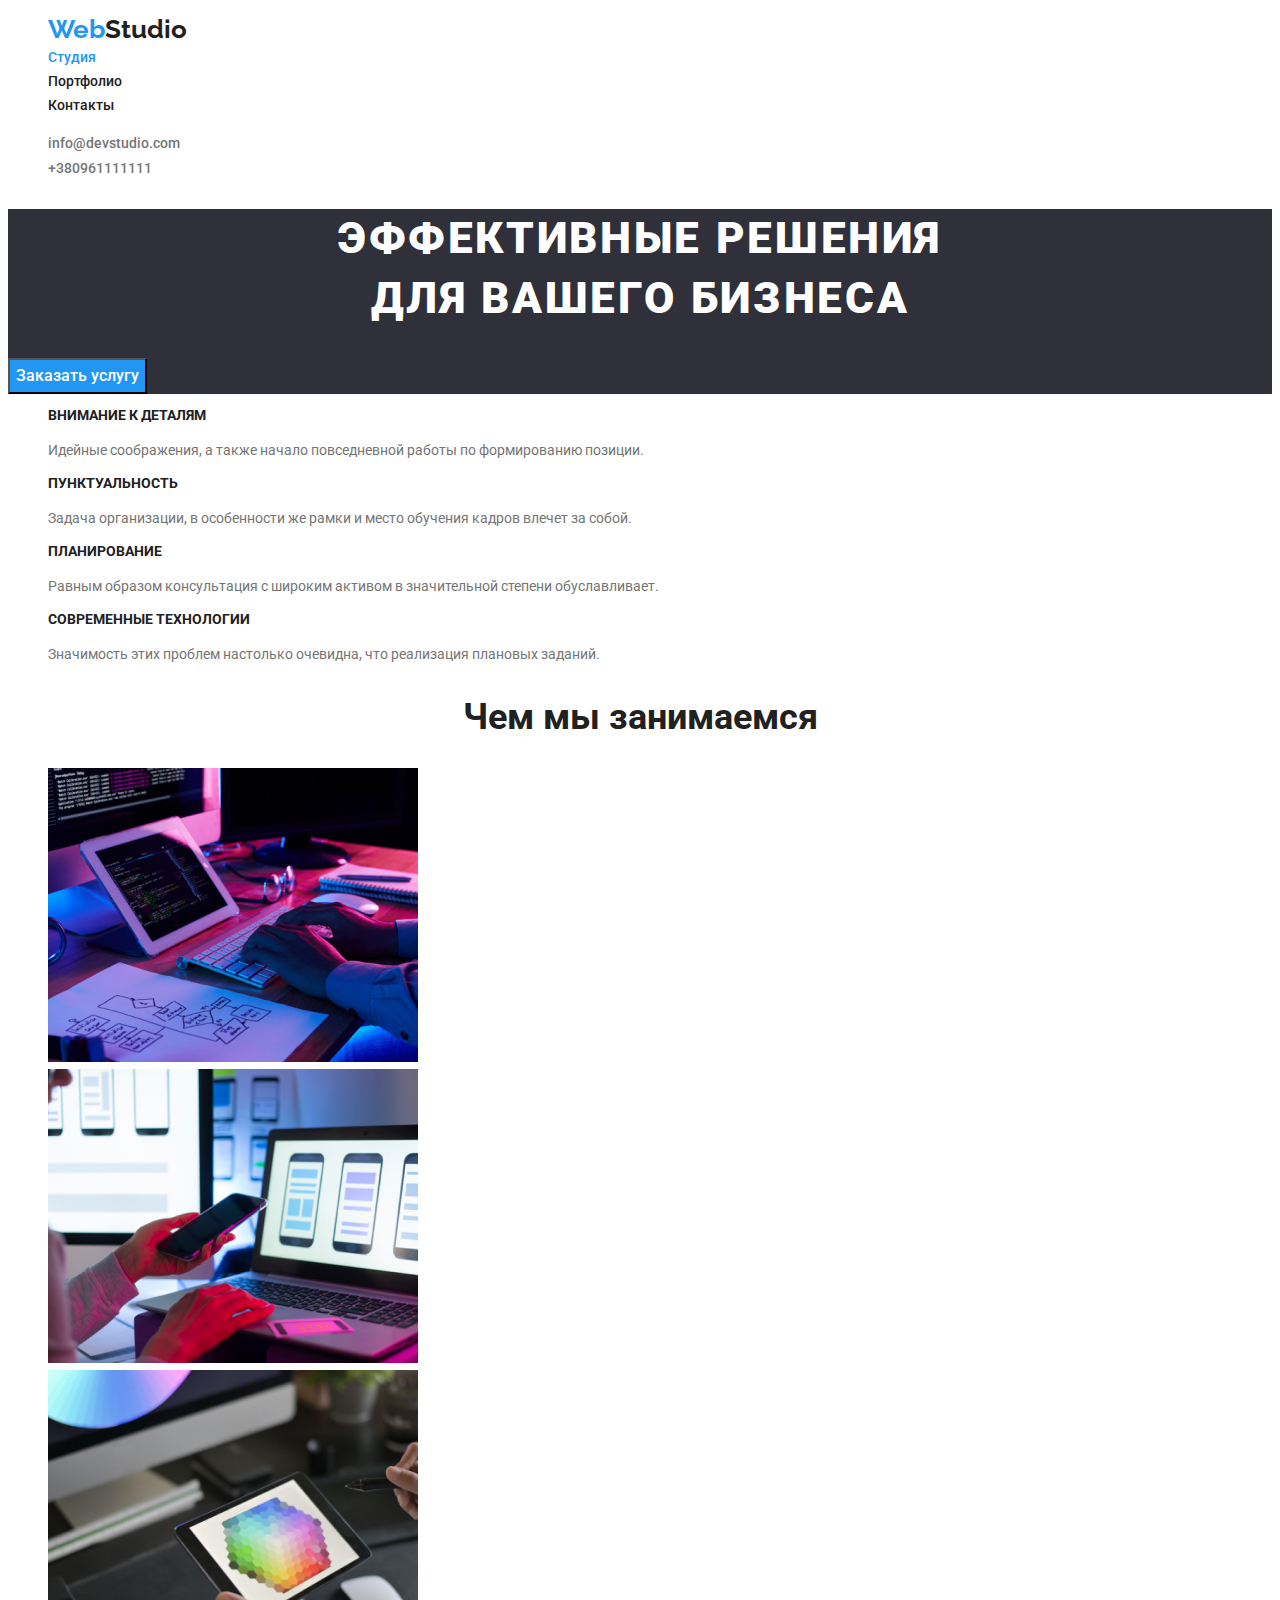
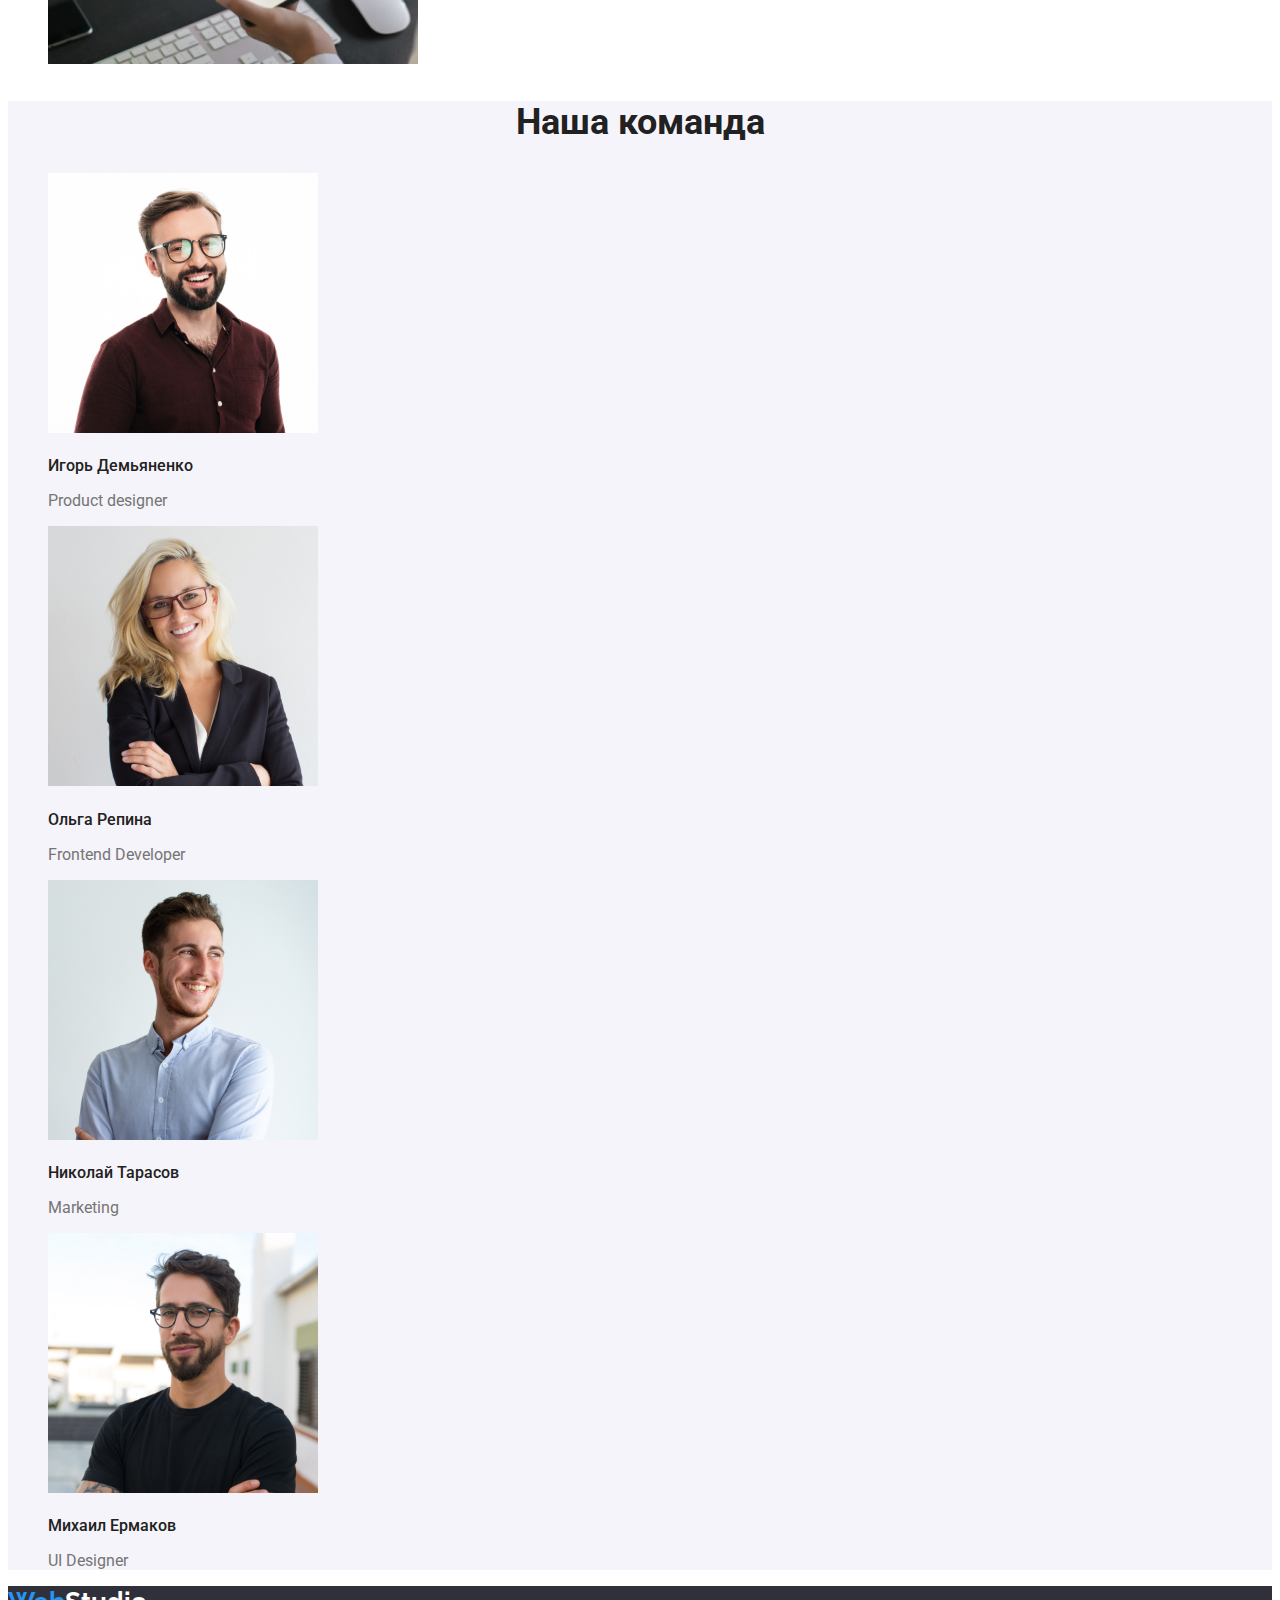
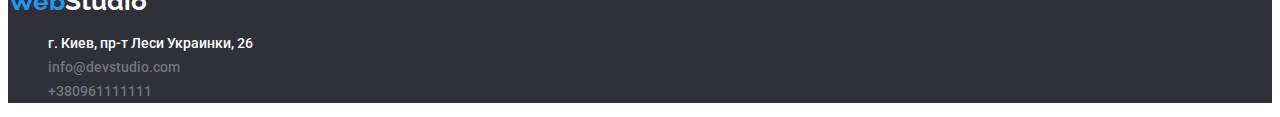
<file: index.html>
<!DOCTYPE html>
<html lang="en">
  <head>
     <meta charset="UTF-8">
     <meta name="viewport" content="width=device-width, initial-scale=1.0">
     <title>WebStudio</title>
      <link 
        rel="stylesheet" href="https://cdnjs.cloudflare.com/ajax/libs/modern-normalize/1.0.0/modern-normalize.min.css"
        integrity="sha512-ISS7cAi1PEhQ8jnbJpJZMd29NlhNj4AWYyLOSp2CE/CsHxTCu+r+t0D2yoJudVrd0/8fTVPUVDzY5Tvli75u/g==" crossorigin="anonymous"
      />
      <link rel="preconnect" href="https://fonts.gstatic.com">
      <link href="https://fonts.googleapis.com/css2?family=Raleway:wght@700&family=Roboto:wght@400;500;700;900&display=swap" rel="stylesheet">
      <link rel="stylesheet" href="./css/style.css">
  </head>

  <body>
            <!--Шапка сайта с навигацией и контактной информацией-->
    <header class="header-type">
      <nav>         
        <ul class="ul-nostyle">
            <li><a class="link-nostyle logo" href="#">Web<span class="header-color">Studio</span></a> </li>
            <li><a class="link-nostyle activ-page" href="#">Студия</a></li>
            <li><a class="link-nostyle link-text" href="./portfolio.html" target="_blank">Портфолио</a></li>
            <li><a class="link-nostyle link-text" href="#">Контакты</a></li>
        </ul>
      </nav>
       <ul class="ul-nostyle">
          <li><a class="link-nostyle contact-text" href="mailto:info@devstudio.com">info@devstudio.com</a></li>
          <li><a class="link-nostyle contact-text" href="tel:380961111111">+380961111111</a></li>
       </ul>      
    </header>

    <main>
           <!--Основная надпись с кнопкой-->
      <section class="hero-type">
         <h1 class="hero-text">эффективные решения<br>для вашего бизнеса</h1>
          <button type="button" class="button primary">Заказать услугу</button>
      </section>

      <!--Скилы и технологии-->
      <section class="skils-type">
        <h2 hidden>Наши преимущества</h2>
        <ul class="ul-nostyle">
          <li>
             <h3 class="title-text skils-title">внимание к деталям</h3>
             <p>Идейные соображения, а также начало повседневной работы по формированию позиции.</p>
          </li>
          <li>
             <h3 class="title-text skils-title">пунктуальность</h3>
            <p>Задача организации, в особенности же рамки и место обучения кадров влечет за собой.</p>
          </li>
          <li>
            <h3 class="title-text skils-title">планирование</h3>
            <p>Равным образом консультация с широким активом в значительной степени обуславливает.</p>
          </li>
          <li>
              <h3 class="title-text skils-title">современные технологии</h3>
              <p>Значимость этих проблем настолько очевидна, что реализация плановых заданий.</p>
          </li>
        </ul>        
      </section>
            
      <!--Чем мы занимаемся-->      
      <section class="task-type">
        <h2 class="title-text task-title">Чем мы занимаемся</h2>
        <ul class="ul-nostyle">
          <li>
              <img src="./images/img1.png" alt="img1" width="370">
          </li>
          <li>
              <img src="./images/img2.png" alt="img2" width="370">
          </li>
          <li>
              <img src="./images/img3.png" alt="img3" width="370">
          </li>
        </ul>
      </section>

      <!--Наша команда-->
      <section class="person-type">
        <h2 class="title-text person-title">Наша команда</h2>
        <ul class="ul-nostyle">
          <li>
            <img src="./images/01.jpg" alt="Игорь Демьяненко" width="270">
            <h3 class="title-text name-text">Игорь Демьяненко</h3>
            <p class="person-work">Product designer</p>
          </li>
          <li>
            <img src="./images/04.jpg" alt="Ольга Репина" width="270">
            <h3 class="title-text name-text">Ольга Репина</h3>
            <p class="person-work">Frontend Developer</p>
          </li>
          <li>
            <img src="./images/03.jpg" alt="Николай Тарасов" width="270">
            <h3 class="title-text name-text">Николай Тарасов</h3>
            <p class="person-work">Marketing</p>
          </li>
          <li>
            <img src="./images/02.jpg" alt="Михаил Ермаков" width="270">
            <h3 class="title-text name-text">Михаил Ермаков</h3>
            <p class="person-work">UI Designer</p>
          </li>
        </ul>
      </section>   
    </main>
    <!--Подвал-->    
    <footer class="footer-type">       
    <a class="link-nostyle logo" href="index.html">Web<span class="footer-color">Studio</span></a>          
         
      <ul class="ul-nostyle">
        <li>
          <address>
            <a class="link-nostyle footer-text" href="#">г. Киев, пр-т Леси Украинки, 26</a>
          </address>        
        </li>
        <li>
          <a class="link-nostyle contact-text" href="mailto:info@devstudio.com">info@devstudio.com</a>
        </li>
        <li>
          <a class="link-nostyle contact-text" href="tel:380961111111">+380961111111</a>
        </li>
      </ul>
     
    </footer>   
  </body>
</html>
</file>
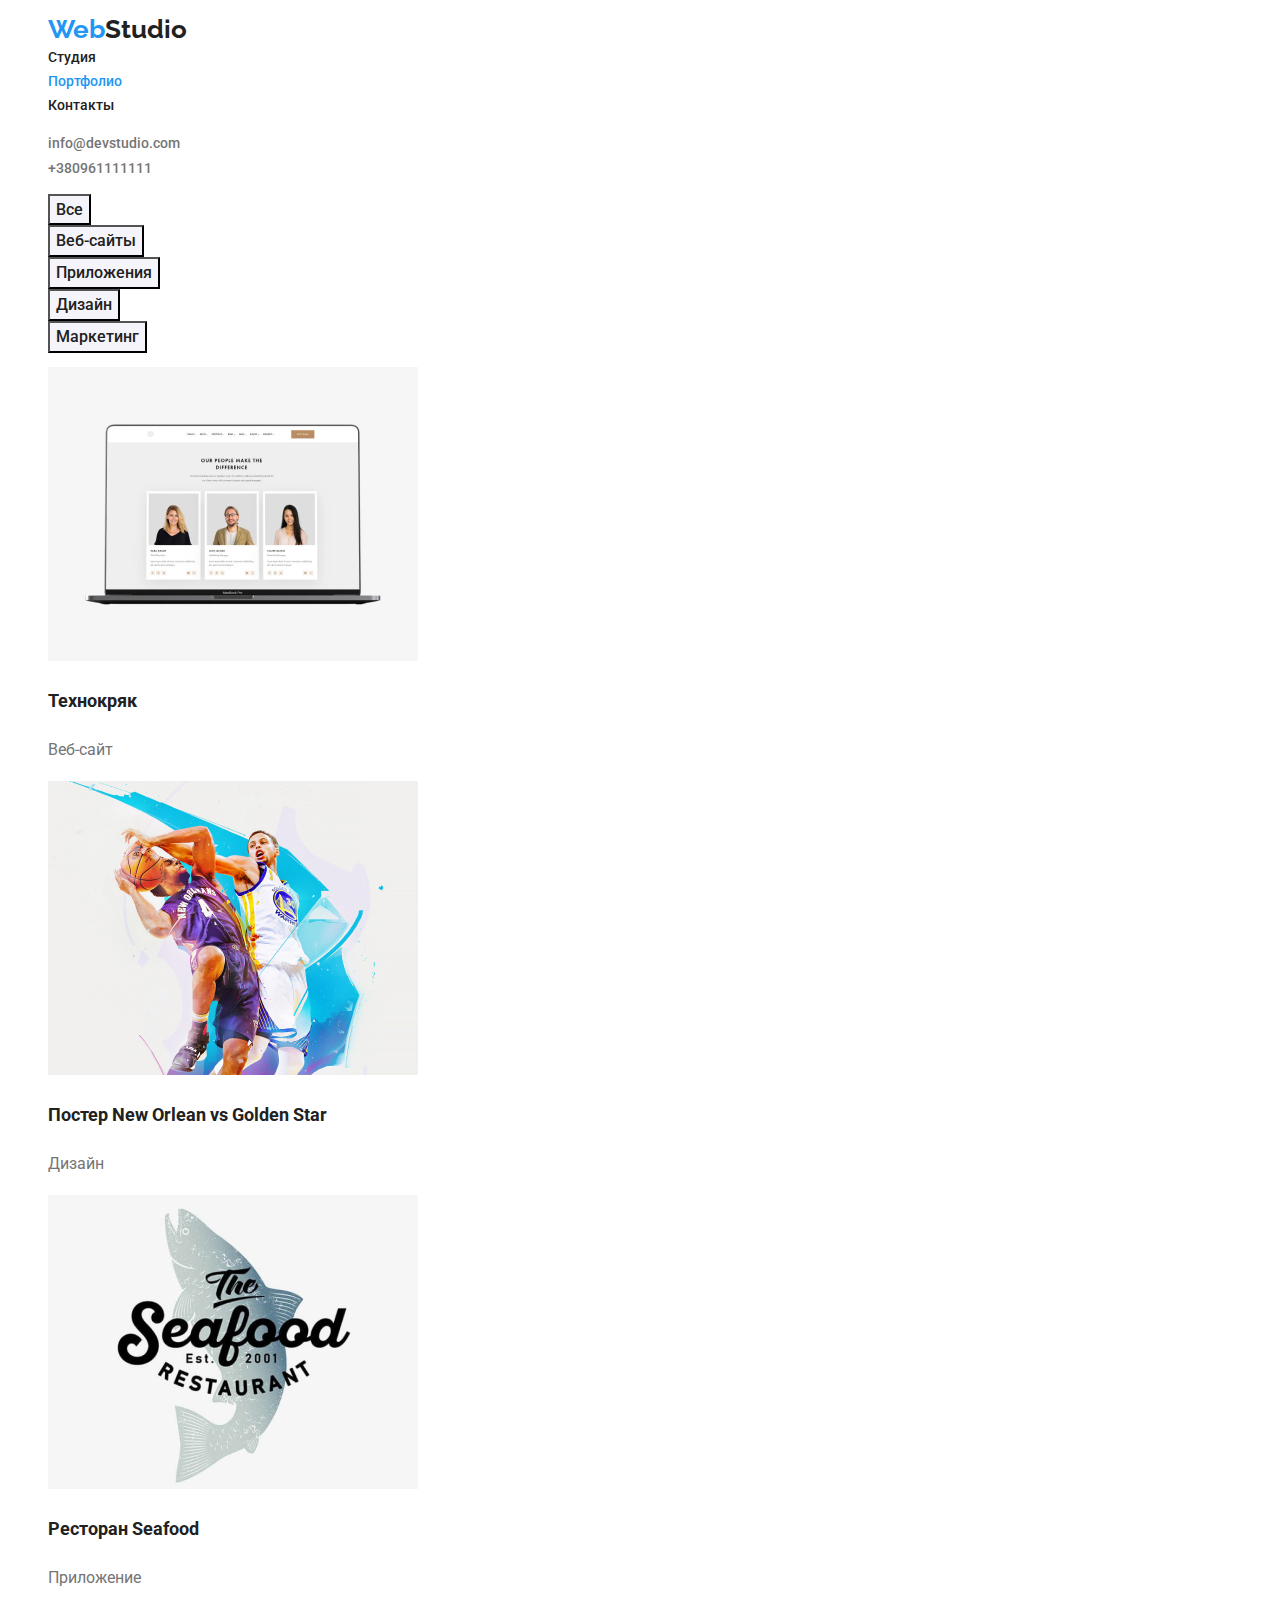
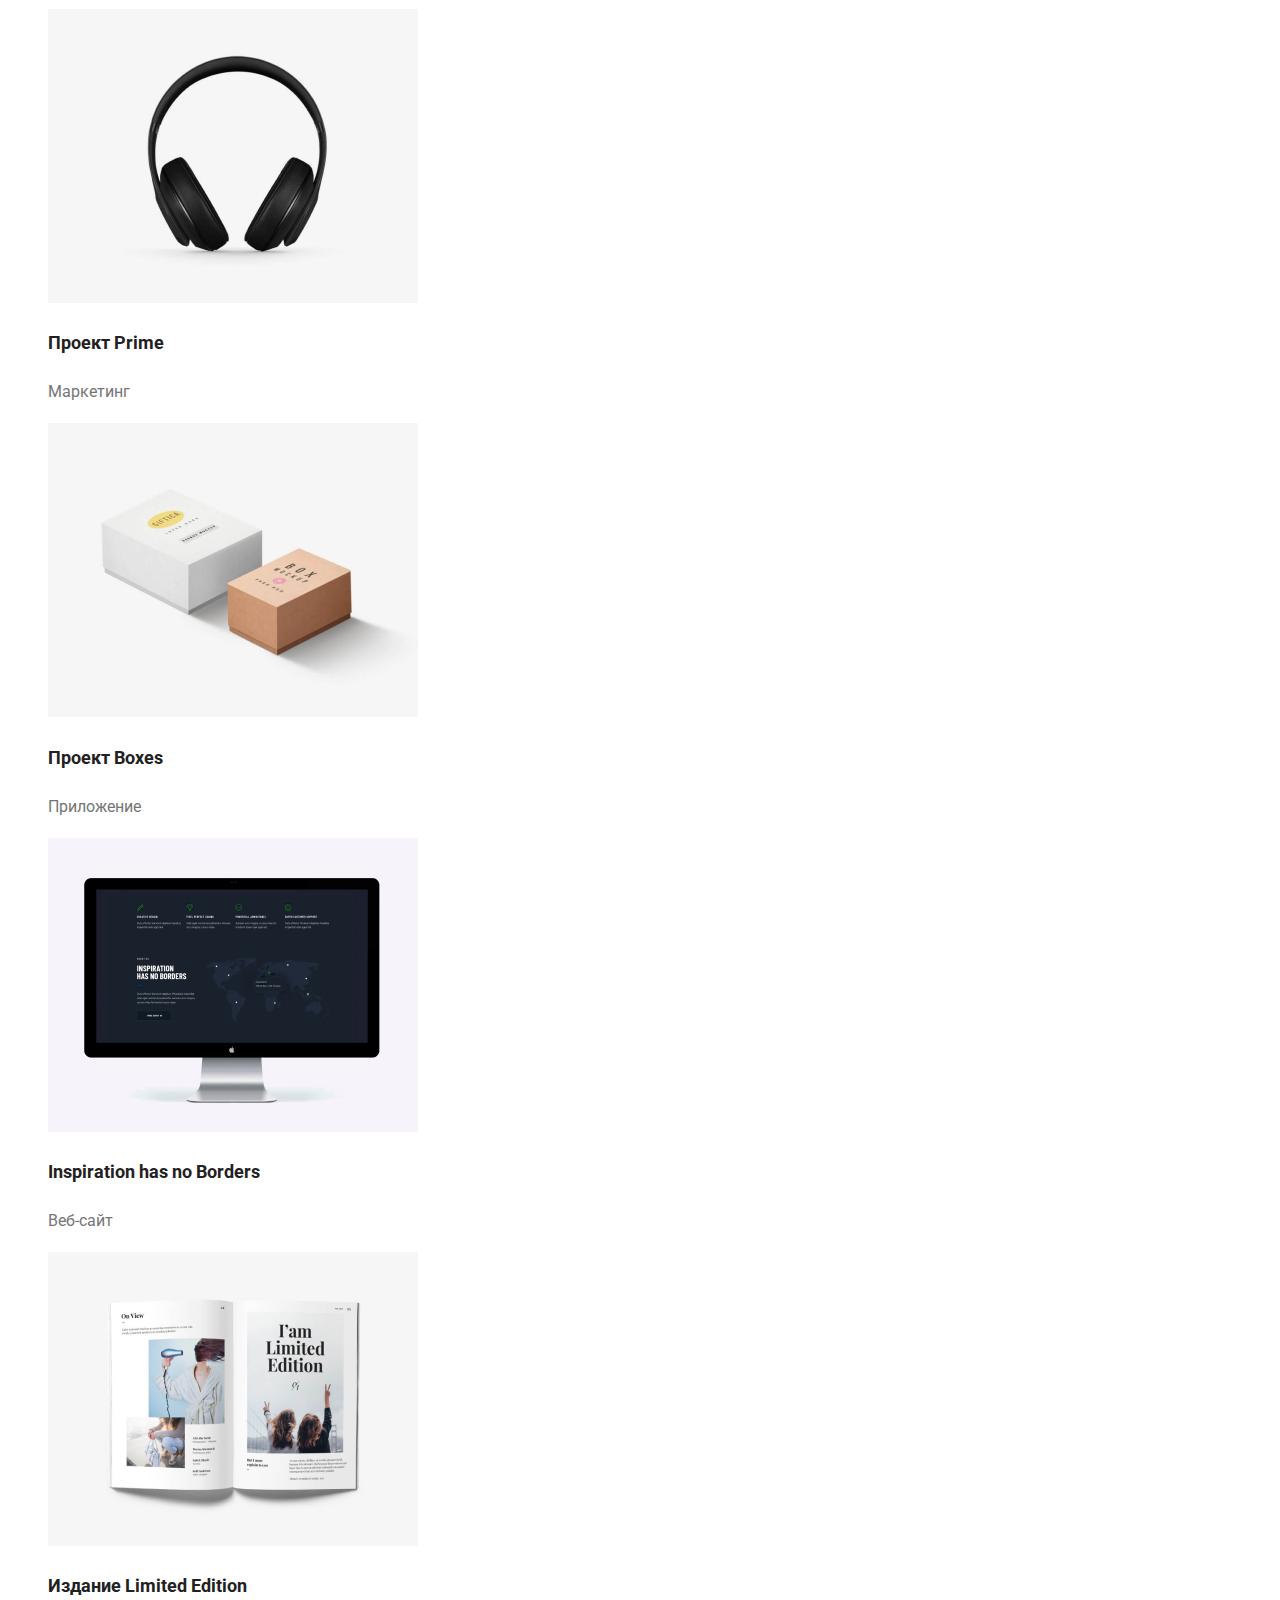
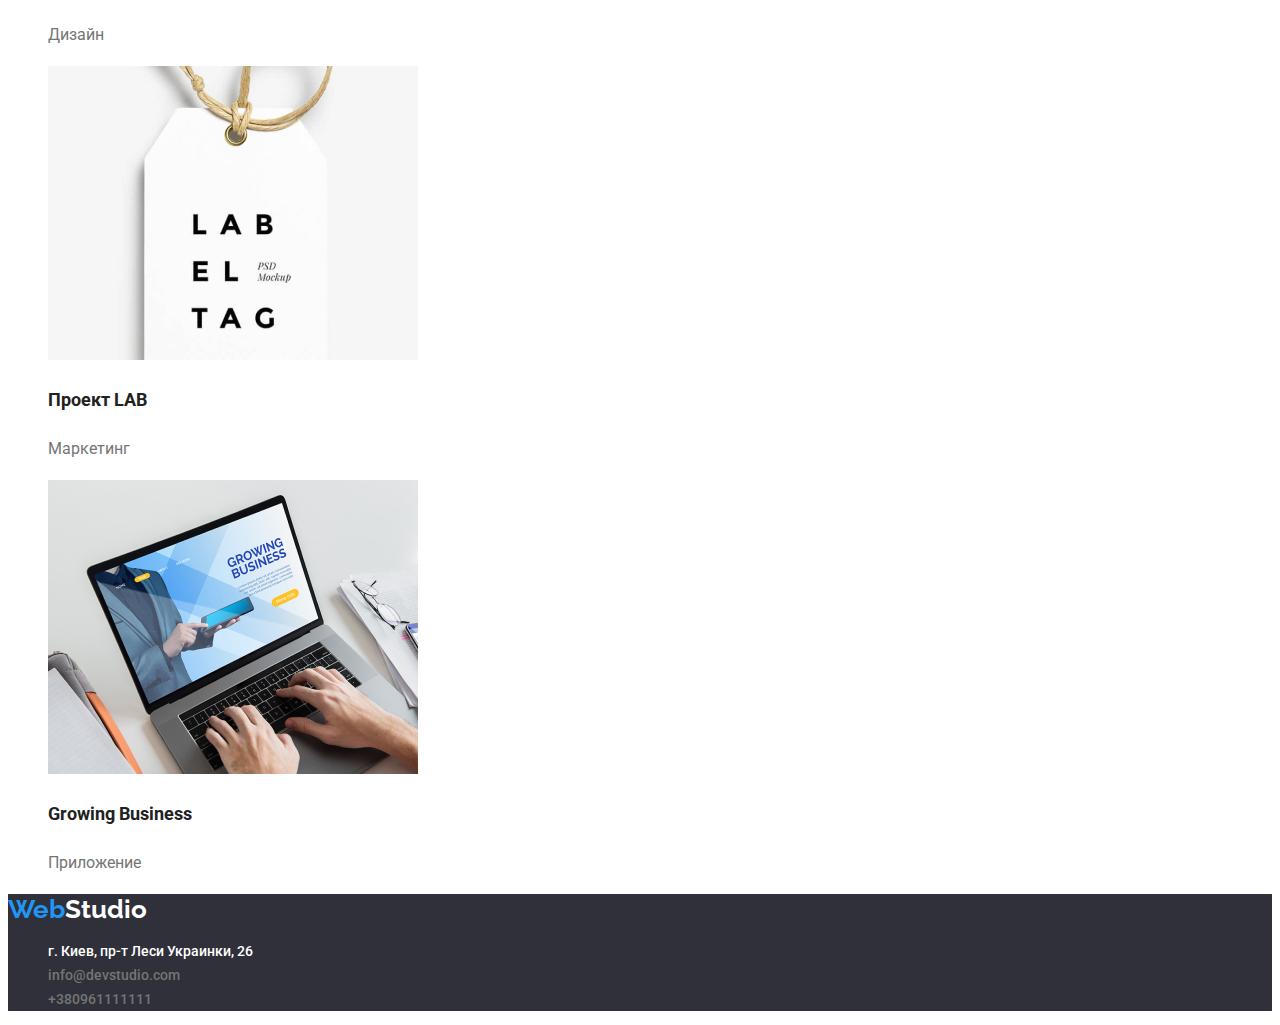
<file: portfolio.html>
<!DOCTYPE html>
<html lang="en">
<head>
    <meta charset="UTF-8">
    <meta name="viewport" content="width=device-width, initial-scale=1.0">
    <title>Портфолио</title>
    <link 
      rel="stylesheet" href="https://cdnjs.cloudflare.com/ajax/libs/modern-normalize/1.0.0/modern-normalize.min.css"
      integrity="sha512-ISS7cAi1PEhQ8jnbJpJZMd29NlhNj4AWYyLOSp2CE/CsHxTCu+r+t0D2yoJudVrd0/8fTVPUVDzY5Tvli75u/g==" crossorigin="anonymous"
    />
    <link rel="preconnect" href="https://fonts.gstatic.com">
    <link href="https://fonts.googleapis.com/css2?family=Raleway:wght@700&family=Roboto:wght@400;500;700;900&display=swap" rel="stylesheet">
    <link rel="stylesheet" href="./css/style.css">
</head>
<body>
    <!--Шапка сайта с навигацией и контактной информацией-->
    <header class="header-type">
        <nav>
            <ul class="ul-nostyle">
                <li><a class="link-nostyle logo" href="./index.html">Web<span class="header-color">Studio</span></a></li>
                <li><a class="link-nostyle link-text" href="./index.html">Студия</a></li>
                <li><a class="link-nostyle activ-page" href="#">Портфолио</a></li>
                <li><a class="link-nostyle link-text" href="#">Контакты</a></li>
            </ul>
        </nav>
        <ul class="ul-nostyle">
            <li> <a class="link-nostyle contact-text" href="mailto:info@devstudio.com">info@devstudio.com</a></li>
            <li><a class="link-nostyle contact-text" href="tel:380961111111">+380961111111</a></li>
        </ul>
    </header>
    <main>
        <!--Портфолио-->
        
      <section>
        <h1 hidden>Наше портфолио</h1>
       <ul class="ul-nostyle">
           <li><button type="button" class="button secondary">Все</button></li>
           <li><button type="button" class="button secondary">Веб-сайты</button></li>
           <li><button type="button" class="button secondary">Приложения</button></li>
           <li><button type="button" class="button secondary">Дизайн</button></li>
           <li><button type="button" class="button secondary">Маркетинг</button></li>
       </ul>

       <ul class="ul-nostyle">
           <li>
                <a href="#" class="cards-nostyle">
                   <img src="./images/portfolio/img01.jpg" alt="открытый ноутбук" width="370" height="294">               
                   <h2 class="title-text cards-title">Технокряк</h2>
                   <p class="cards-text">Веб-сайт</p>
                </a>
            </li>
            <li>
                <a href="#" class="cards-nostyle">
                    <img src="./images/portfolio/img02.jpg" alt="баскетболисты" width="370" height="294">                
                    <h2 class="title-text cards-title">Постер New Orlean vs Golden Star</h2>
                    <p class="cards-text">Дизайн</p>
                 </a>
            </li>
            <li>
                <a href="#" class="cards-nostyle">
                    <img src="./images/portfolio/img03.jpg" alt="картинка с рыбой" width="370" height="294">                
                   <h2 class="title-text cards-title">Ресторан Seafood</h2>
                   <p class="cards-text">Приложение</p>
                </a>
            </li>
            <li>
                <a href="#" class="cards-nostyle">
                    <img src="./images/portfolio/img04.jpg" alt="наушники" width="370" height="294">                
                    <h2 class="title-text cards-title">Проект Prime</h2>
                    <p class="cards-text">Маркетинг</p>
                </a>
            </li>
            <li>
                <a href="#" class="cards-nostyle">
                    <img src="./images/portfolio/img05.jpg" alt="коробочки" width="370" height="294">                
                    <h2 class="title-text cards-title">Проект Boxes</h2>
                    <p class="cards-text">Приложение</p>
                </a>
            </li>
            <li>
                <a href="#" class="cards-nostyle">
                    <img src="./images/portfolio/img06.jpg" alt="монитор" width="370" height="294">                
                    <h2 class="title-text cards-title">Inspiration has no Borders</h2>
                    <p class="cards-text">Веб-сайт</p>
                </a>
            </li>
            <li>
                <a href="#" class="cards-nostyle">
                    <img src="./images/portfolio/img07.jpg" alt="книга" width="370" height="294">                
                    <h2 class="title-text cards-title">Издание Limited Edition</h2>
                    <p class="cards-text">Дизайн</p>
                </a>
            </li>
            <li>
                <a href="#" class="cards-nostyle">
                    <img src="./images/portfolio/img08.jpg" alt="бирка" width="370" height="294">                
                    <h2 class="title-text cards-title">Проект LAB</h2>
                    <p class="cards-text">Маркетинг</p>
                </a>
            </li>
            <li>
                <a href="#" class="cards-nostyle">
                    <img src="./images/portfolio/img09.jpg" alt="клавиатура ноутбука" width="370" height="294">                
                    <h2 class="title-text cards-title">Growing Business</h2>
                    <p class="cards-text">Приложение</p>
                </a>
            </li>                
                  
       </ul>
      </section>
    </main>
    <!--Подвал-->
    <footer class="footer-type">
        <a class="link-nostyle logo" href="./index.html">Web<span class="footer-color">Studio</span></a>
            
        <ul class="ul-nostyle">
            <li>
                <address>
                  <a class="link-nostyle footer-text" href="#">г. Киев, пр-т Леси Украинки, 26</a>
                </address>   
            </li>
            <li>
                <a class="link-nostyle contact-text" href="mailto:info@devstudio.com">info@devstudio.com</a>
            </li>
            <li>
                <a class="link-nostyle contact-text" href="tel:380961111111">+380961111111</a>
            </li>
        </ul>

    </footer>
    
</body>
</html>
</file>
<file: css/style.css>
/* основной  цвет текста #757575 */
/* вторичній цвет текста #212121 */
/* цвет акцента #2196F3 */


/* основной цвет фона #E5E5E5 */
/* вторичній цвет фона #F5F4FA  */
/* цвет header #FFFFFF */
/* цвет footer ,hero #2F303A */

:root {
    /* CSS переменніе к тексту */
    --primary-text-color: #757575;
    --title-text-color: #212121;
    --accent-text-color: #2196F3;
    --hero-text-color: #ffffff;
    /* CSS переменніе к фону */
    --primary-color: #ffffff;
    --secondary-color: #F5F4FA;
    --hero-footer-color: #2f303a;   
    --button-accent-color:#2196f3;
    /* переменніе к шрифту */
    --primary-font: Roboto;
    --logo-font: Raleway;
}
body {
    background-color: var(--primary-color);

    font-family: var(--primary-font), Sans-serif;
    font-weight: 400;
    font-size: 14px;
    line-height: 1.72;

    color: var(--primary-text-color);
}
                /* Отмена стилей списка */
/* ul {
    list-style: none;
} */
.ul-nostyle {
    list-style: none;
}
                /* Отмена стилей ссілок */
.link-nostyle {
    text-decoration: none;

    font-weight: 500;
    font-size: 14px;
    line-height: 1.14;
}
.link-nostyle:hover,
.link-nostyle:focus {
    color: var(--accent-text-color);
}
.cards-nostyle {
    text-decoration: none;
    color: var(--primary-text-color);
}

                /* Оформление цвета ссілки активной страниці */
.activ-page {
    color: var(--accent-text-color)
}
                /* Оформление логотипа */
.logo {
    font-family: var(--logo-font), Sans-serif;

    font-weight: 700;
    font-size: 26px;
    line-height: 1.2;

    color: var(--accent-text-color);
}
.header-color {
    color: var(--title-text-color);
}
.footer-color {
    color: var(--hero-text-color);
}
                /* Оформление header and footer */
.header-type {
    background-color: var(--primary-color);
}
.link-text {
    color: var(--title-text-color);
}
.contact-text {
    color:var(--primary-text-color)
}
.footer-type,
.hero-type  {
    background-color: var(--hero-footer-color);
}
.footer-text {
    color: var(--hero-text-color);
}
address { font-style: normal; }
/* Оформление заголовков */
.title-text {
    color: var(--title-text-color);
}

/* Оформление Портфолио */

.cards-title {

    font-weight: 700;
    font-size: 18px;
    line-height: 2.0;

}
.cards-text {
    font-size: 16px;
    line-height: 1.88;
}

   /*Оформление сраниці Студия  */
   
.hero-text {
    font-weight: 900;
    font-size: 44px;
    line-height: 1.36;

    text-align: center;

    letter-spacing: 0.06em;
    text-transform: uppercase;

    color: var(--hero-text-color);

}
.skils-type, 
.task-type {
    background-color: var(--primary-color);
}
.skils-title {

    font-weight: 700;
    font-size: 14px;
    line-height: 1.14;

    text-transform: uppercase;
}


.task-title,
.person-title {
    font-weight: 700;
    font-size: 36px;
    line-height: 1.17;
    text-align: center;
}
.person-type {
    background-color: var(--secondary-color);
}
.name-text {
    font-weight: 500;
    font-size: 16px;
    line-height: 1.19;

}
.person-work {
    font-size: 16px;
    line-height: 19px;
}
/* button CSS */
.button {
    font-family: inherit;
    color: #000000;
    background-color: #ffffff;
}
.button.primary {
   
    background-color: var(--button-accent-color);

    font-weight: 500;
    font-size: 16px;
    line-height: 1.88;

    text-align: center;

    color: var(--hero-text-color);
}
.button.secondary {
   background-color: var(--secondary-color);

   font-weight: 500;
   font-size: 16px;
   line-height: 1.62;

   text-align: center;

   color: var(--title-text-color);
}
.button:hover,
.button:focus {
    cursor: pointer;
    background-color: var(--button-accent-color);
    color: var(--hero-text-color);
}
</file>
